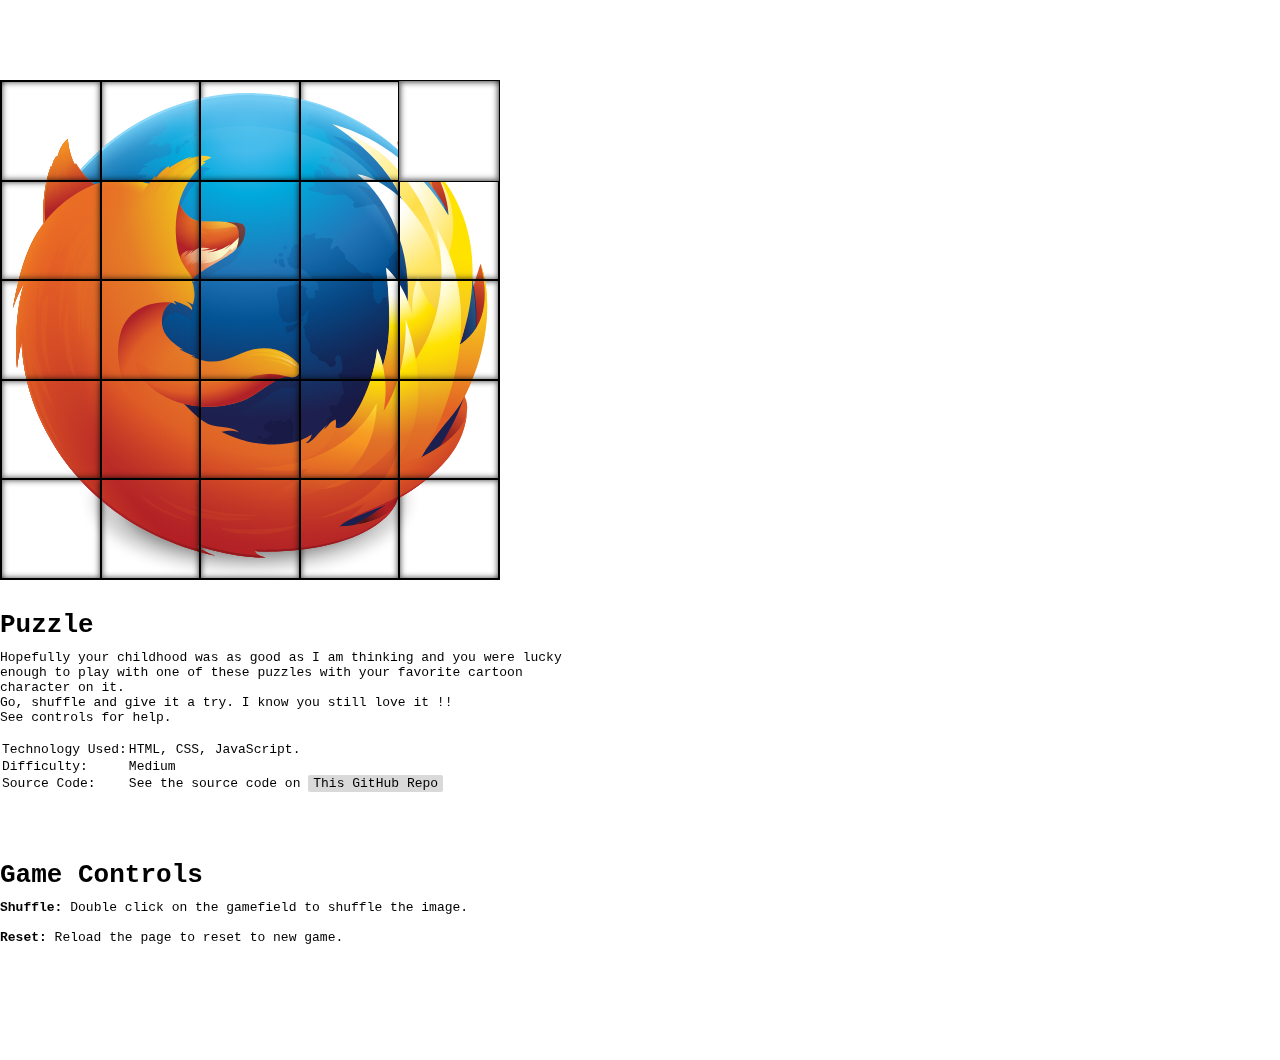
<file: index.html>
<!DOCTYPE html>
<html>
<head>
    <title>Puzzle</title>
    <meta http-equiv="Content-Type" content="text/html; charset=utf-8"/>
    <meta name="viewport" content="width=device-width, initial-scale=1"/>
    <meta name="description" content="A puzzle of five grid made with JavaScript">
    <link rel="stylesheet" type="text/css" href="style.css"/>
    <link rel="icon" type="image/x-icon" href="images/icon.png"/>
</head>
<body>

<div class="boundary">
    <div class="board" id="board">
    </div>
</div>

<div id="puzzle">
    <h1>Puzzle</h1>
    <p>Hopefully your childhood was as good as I am thinking and you were lucky enough to play with one of these puzzles
        with your favorite cartoon character on it.
        <br/> Go, shuffle and give it a try. I know you still love it !! <br/> See controls for help.
    </p>
    <br/>
    <table>
        <tr>
            <td>Technology Used:</td>
            <td>HTML, CSS, JavaScript.</td>
        </tr>
        <tr>
            <td>Difficulty:</td>
            <td>Medium</td>
        </tr>
        <tr>
            <td>Source Code:</td>
            <td>See the source code on <a href="https://github.com/towkir/puzzle" target="_blank">This GitHub Repo</a>
            </td>
        </tr>
    </table>
</div>

<div id="controls">
    <h1>Game Controls</h1>
    <p>
        <b>Shuffle:</b> Double click on the gamefield to shuffle the image.<br/><br/>
        <b>Reset:</b> Reload the page to reset to new game.
    </p>
</div>

<div id="modal-container">
    <div class="custom-modal">
        <h2>Yeee! Bravo</h2>
        <button type="button" id="reload">Play Again</button>
    </div>
</div>

<script type="text/javascript" src="app.js"></script>
</body>

</html>
</file>
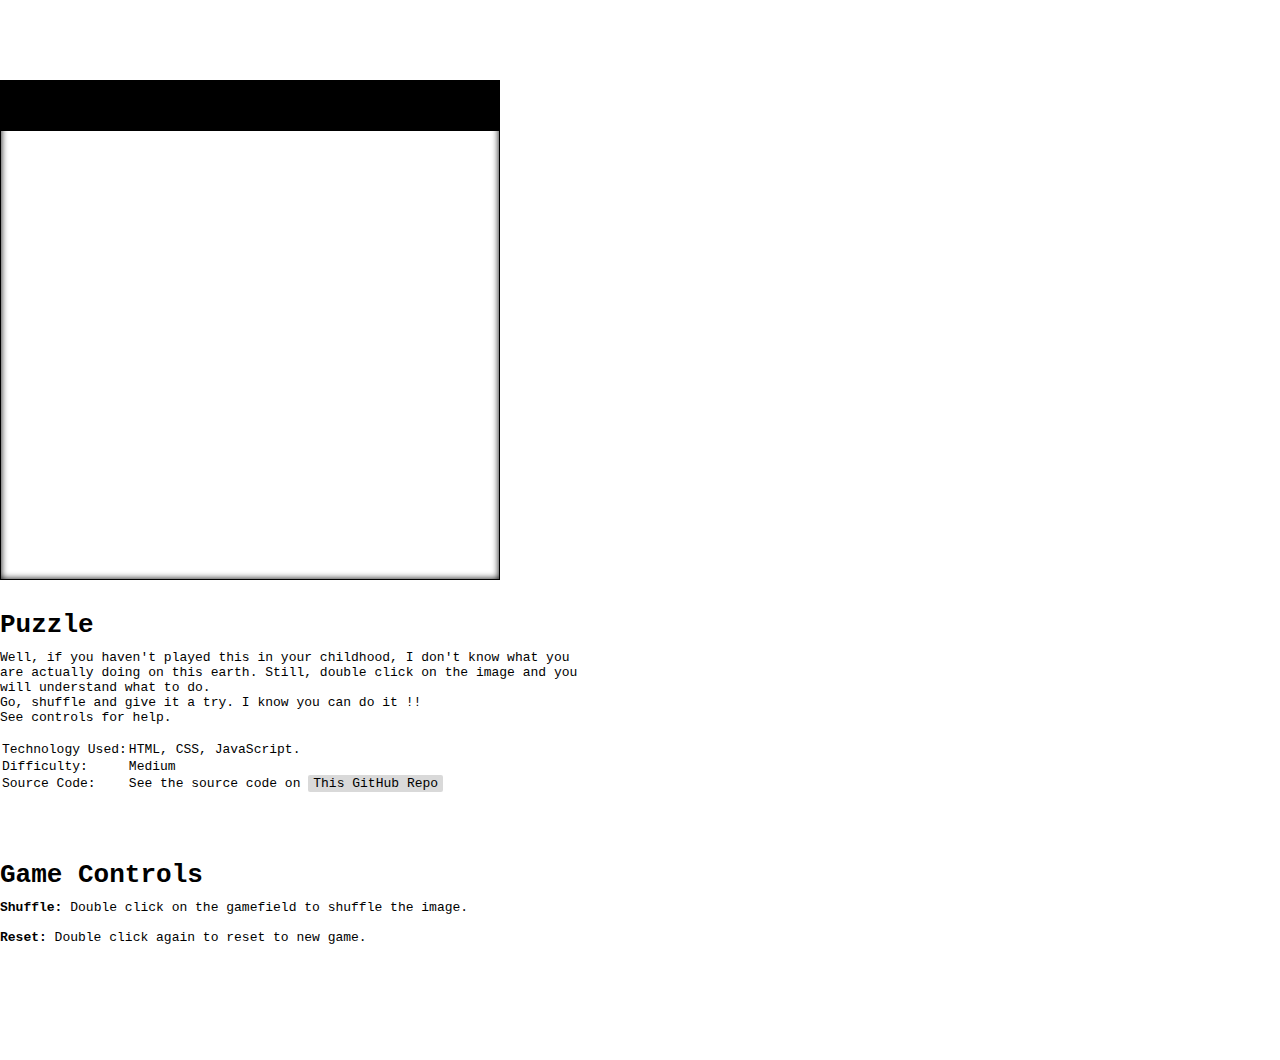
<file: puzzle.html>
<!DOCTYPE html>
<html>
<head>
    <meta charset="utf-8">
    <title>Puzzle</title>
    <meta name="description" content="A puzzle of five grid made with JavaScript">
    <link rel="stylesheet" type="text/css" href="style.css"/>
</head>
<body>

<div class="boundary">
    <div class="board" id="board">
        <div class="box one" style="top:0%;left:0%;">
            <div class="border"></div>
        </div>
        <div class="box two" style="top:0%;left:20%;">
            <div class="border"></div>
        </div>
        <div class="box three" style="top:0%;left:40%;">
            <div class="border"></div>
        </div>
        <div class="box four" style="top:0%;left:60%;">
            <div class="border"></div>
        </div>
        <div class="box five" style="top:0%;left:80%;">
            <div class="border"></div>
        </div>
        <div class="box six" style="top:20%;left:0%;">
            <div class="border"></div>
        </div>
        <div class="box seven" style="top:20%;left:20%;">
            <div class="border"></div>
        </div>
        <div class="box eight" style="top:20%;left:40%;">
            <div class="border"></div>
        </div>
        <div class="box nine" style="top:20%;left:60%;">
            <div class="border"></div>
        </div>
        <div class="box ten" style="top:20%;left:80%;">
            <div class="border"></div>
        </div>
        <div class="box eleven" style="top:40%;left:0%;">
            <div class="border"></div>
        </div>
        <div class="box twelve" style="top:40%;left:20%;">
            <div class="border"></div>
        </div>
        <div class="box thirteen" style="top:40%;left:40%;">
            <div class="border"></div>
        </div>
        <div class="box fourteen" style="top:40%;left:60%;">
            <div class="border"></div>
        </div>
        <div class="box fifteen" style="top:40%;left:80%;">
            <div class="border"></div>
        </div>
        <div class="box sixteen" style="top:60%;left:0%;">
            <div class="border"></div>
        </div>
        <div class="box seventeen" style="top:60%;left:20%;">
            <div class="border"></div>
        </div>
        <div class="box eighteen" style="top:60%;left:40%;">
            <div class="border"></div>
        </div>
        <div class="box nineteen" style="top:60%;left:60%;">
            <div class="border"></div>
        </div>
        <div class="box twenty" style="top:60%;left:80%;">
            <div class="border"></div>
        </div>
        <div class="box twenty_one" style="top:80%;left:0%;">
            <div class="border"></div>
        </div>
        <div class="box twenty_two" style="top:80%;left:20%;">
            <div class="border"></div>
        </div>
        <div class="box twenty_three" style="top:80%;left:40%;">
            <div class="border"></div>
        </div>
        <div class="box twenty_four" style="top:80%;left:60%;">
            <div class="border"></div>
        </div>
        <div class="box twenty_five" style="top:80%;left:80%;">
            <div class="border"></div>
        </div>
    </div>
</div>

<div id="puzzle">
    <h1>Puzzle</h1>
    <p>Well, if you haven't played this in your childhood, I don't know what you are actually doing
        on this earth. Still, double click on the image and you will understand what to do.
        <br/> Go, shuffle and give it a try. I know you can do it !! <br/> See controls for help.
    </p>
    <br/>
    <table>
        <tr>
            <td>Technology Used:</td>
            <td>HTML, CSS, JavaScript.</td>
        </tr>
        <tr>
            <td>Difficulty:</td>
            <td>Medium</td>
        </tr>
        <tr>
            <td>Source Code:</td>
            <td>See the source code on <a href="https://github.com/towkir/puzzle" target="_blank">This GitHub Repo</a>
            </td>
        </tr>
    </table>
</div>

<div id="controls">
    <h1>Game Controls</h1>
    <p>
        <b>Shuffle:</b> Double click on the gamefield to shuffle the image.<br/><br/>
        <b>Reset:</b> Double click again to reset to new game.
    </p>
</div>

<script type="text/javascript" src="app.js"></script>
</body>

</html>
</file>
<file: style.css>
* {
  margin: 0;
  padding: 0;
  box-sizing: border-box;
  cursor: default;
}

body {
  background-color: transparent;
  font-family: monospace;
  max-width: 1280px;
  margin: 80px auto;
}

h1 {
  margin-bottom: 10px;
}

.boundary {
  width: 500px;
  height: 500px;
}

#puzzle, #controls {
  display: block;
  width: 100%;
  max-width: 600px;
  height: 220px;
  margin: 30px 0;
}

#controls {
  height: 120px;
}

#puzzle table td a {
  padding: 1px 5px;
  background: rgba(128, 128, 128, 0.3);
  border-radius: 2px;
  text-decoration: none;
  color: inherit;
  cursor: pointer;
}

#puzzle table td a:hover,
#puzzle table td a:focus,
#puzzle table td a:active {
  background: rgba(128, 128, 128, 0.5);
  outline: none;
  color: inherit;
}

.board {
  position: relative;
  width: 100vw;
  height: 100vw;
  border: 1px solid black;
  z-index:0;
  box-shadow: 0 0 7px black inset;
  overflow: hidden;
  max-width: 500px;
  max-height: 500px;  
}

.slide {
  position: absolute;
  height: 20%;
  width: 20%;
  float: left;
  transition: 0.5s;
  background-image: url("images/firefox.svg");
  box-shadow: 0 0 7px black;
  background-size: 500%;
}

.border {
  width: 100%;
  height: 100%;
  border: 1px solid black;
}

#modal-container {
  background-color: rgba(0,0,0,.8);
  position: fixed;
  top: 0;
  left: 0;
  width: 100%;
  height: 100vh;
  display: block;
  z-index: -100;
  opacity: 0;
  transition: opacity .3s ease-in-out;
}

#modal-container .custom-modal {
  background-color: #fff;
  position: fixed;
  min-width: 300px;
  left: 50%;
  top: 40%;
  border-radius: 4px;
  z-index: -200;
  padding: 20px;
  transform: translate(-50%,-50%)
}

#modal-container .custom-modal h2 {
  font-size: 60px
}

#modal-container .custom-modal button {
  display: block;
  border: 0;
  background-color: #90ee90;
  width: 100%;
  padding: 10px;
  font-family: monospace;
  font-size: 20px;
  margin-top: 20px;
  cursor: pointer
}
</file>
